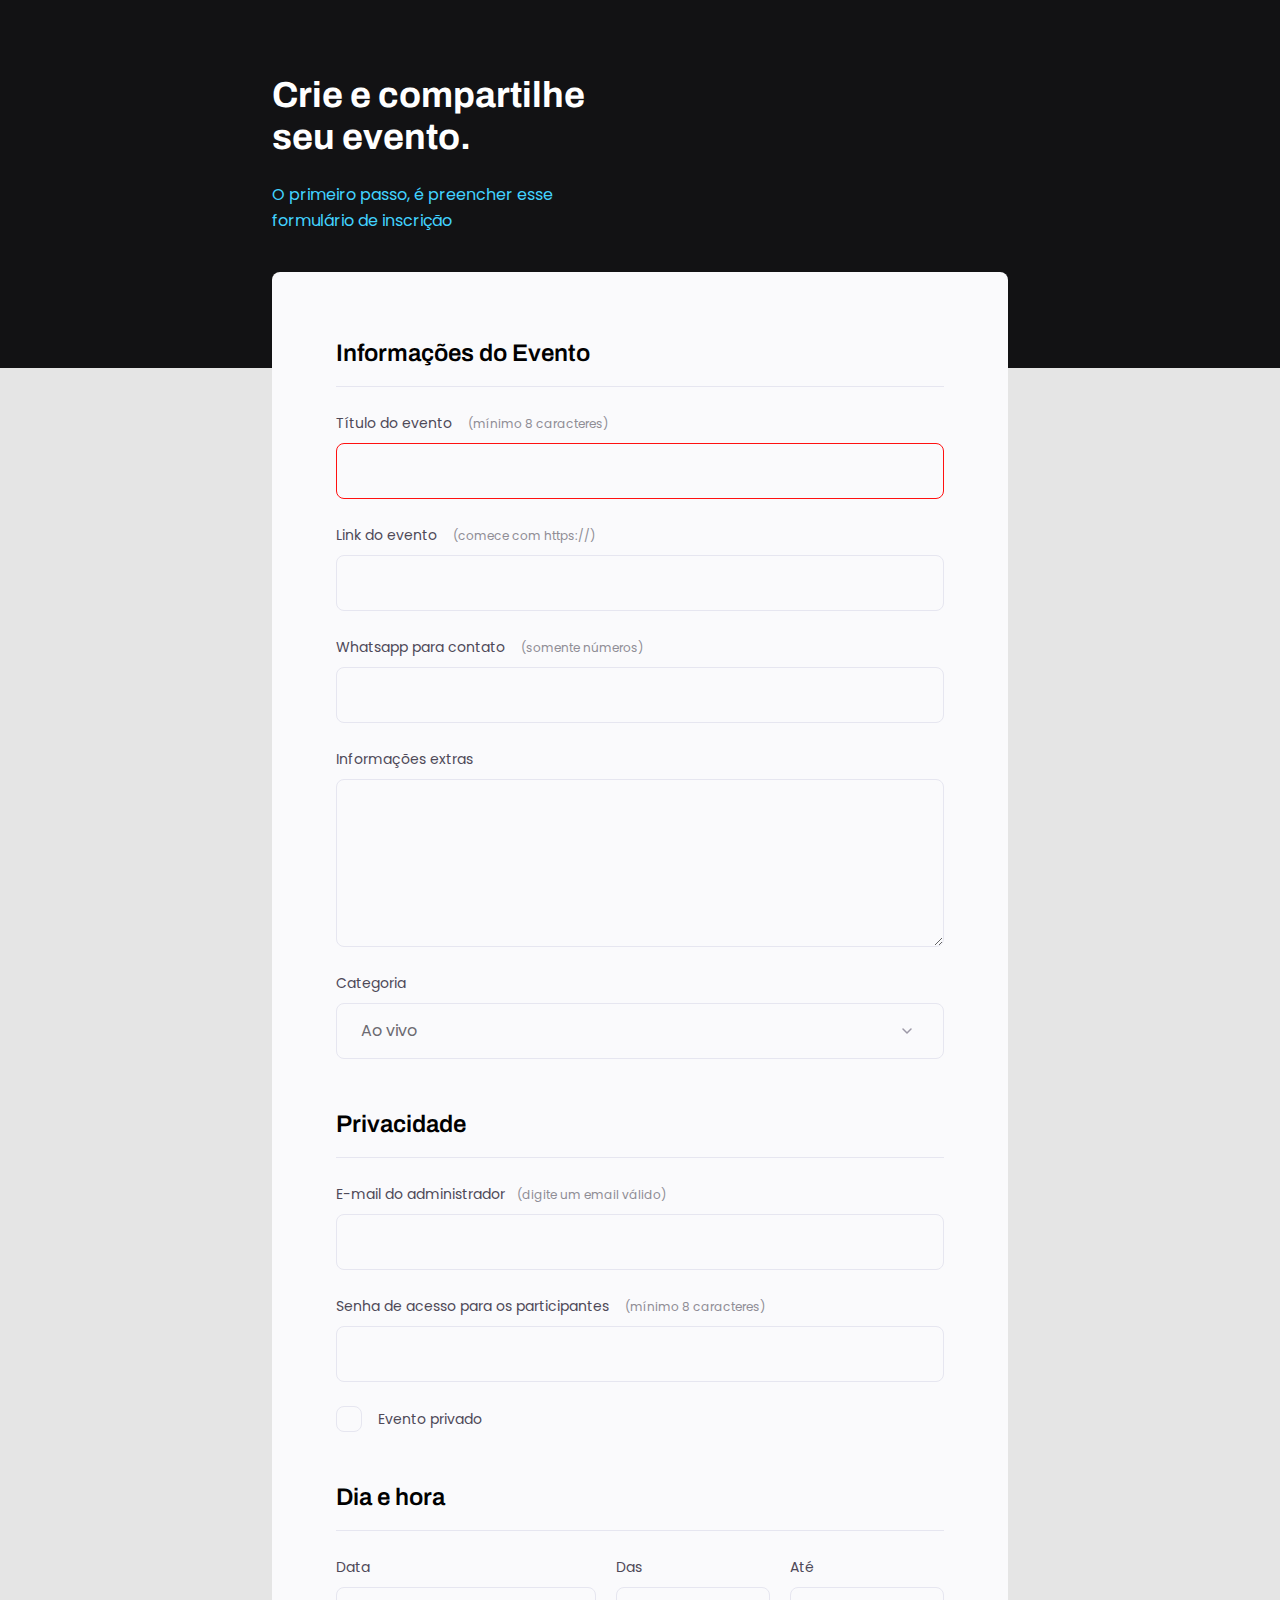
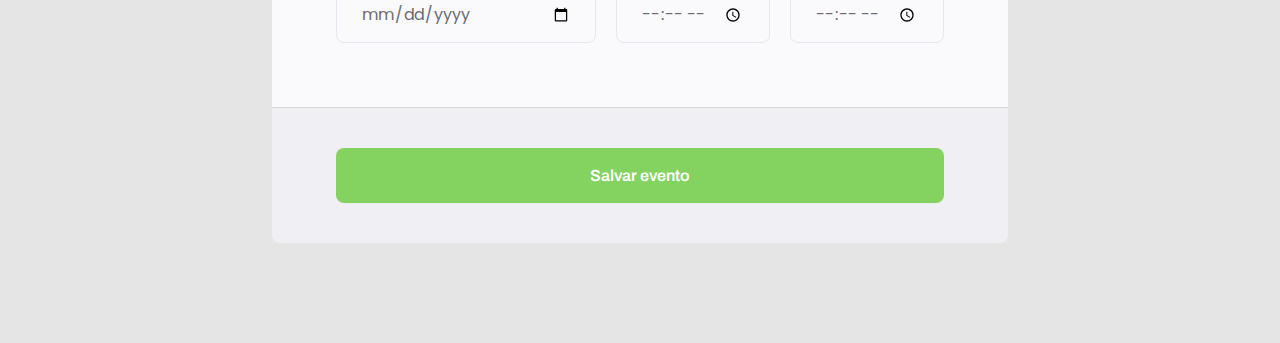
<file: index.html>
<!DOCTYPE html>
<html lang="pt-br">
<head>
    <link rel="preconnect" href="https://fonts.googleapis.com">
    <link rel="preconnect" href="https://fonts.gstatic.com" crossorigin>
    
    <meta charset="UTF-8">
    <meta name="viewport" content="width=device-width, initial-scale=1.0">
    <title>Crie seu evento</title>

    <link rel="stylesheet" href="style.css">

    <link href="https://fonts.googleapis.com/css2?family=Archivo:wght@600;700&family=Poppins&display=swap" rel="stylesheet">
</head>
<body>
    <div class="page">
    <header>
        <h1>Crie e compartilhe seu evento.</h1>
        <p>O primeiro passo, é preencher esse formulário de inscrição</p>
    </header>
    <form id="my-form">

        <fieldset>
            <div class="fieldset-wrapper">
                <legend>Informações do Evento</legend>

                <div class="input-wrapper">
                    <label for="event-title">Título do evento <span>(mínimo 8 caracteres)</span></label>
                    <input 
                      type="text" 
                      id="event-title" 
                      required 
                      minlength="8" />
                </div>    
    
                <div class="input-wrapper">
                    <label for="event-link">Link do evento <span>(comece com https://)</span></label>
                    <input type="url" id="event-link" />
                </div>    

                <div class="input-wrapper">
                    <label for="event-whatsapp">Whatsapp para contato <span>(somente números)</span></label>
                    <input type="number" id="event-whatsapp" />
                </div>    

                <div class="input-wrapper">
                    <label for="event-link">Informações extras</label>
                    <textarea id="event-info"></textarea>
                </div>    

                <div class="input-wrapper">
                    <label for="event-category">Categoria</label>
                    <select id="event-category">
                        <option value="live">Ao vivo</option>
                        <option value="podcast">Podcast</option>
                        <option value="mentorship">Mentoria</option>
                     </select>   
                </div>    
            </div>         
        </fieldset>


        <fieldset>
            <div class="fieldset-wrapper">
                <legend>Privacidade</legend>

                <div class="input-wrapper">
                    <label for="event-email">E-mail do administrador<span>(digite um email válido)</span></label>
                    <input type="email" id="event-email" />
                </div>    

                <div class="input-wrapper">
                    <label for="event-password">Senha de acesso para os participantes <span>(mínimo 8 caracteres)</span></label>
                    <input 
                     type="password" 
                     id="event-password"  
                     minlength="8"/>
                </div>  
                
                <div class="checkbox-wrapper">
                    <input type="checkbox" id="event-private" />
                    <label for="event-private">Evento privado</label>
                </div>    
            
            </div>
        </fieldset>


        <fieldset>
            <div class="fieldset-wrapper">
                <legend>Dia e hora</legend>

                <div class="col-3">
                    <div class="input-wrapper">
                        <label for="event-date">Data</label>
                        <input type="date" id="event-date" />
                    </div>    
    
                    <div class="input-wrapper">
                        <label for="event-begin">Das</label>
                        <input type="time" id="event-begin" />
                    </div>    

                    <div class="input-wrapper">
                        <label for="event-end">Até</label>
                        <input type="time" id="event-end" />
                    </div>    
                </div>


            </div>
        </fieldset>
    </form>
    <footer>
        <input 
         class="button" 
         type="submit" 
         form="my-form"
         value="Salvar evento">
    </footer>
    </div>
</body>
</html>
</file>
<file: style.css>
* {
    margin: 0;
    padding: 0;
    box-sizing: border-box;
}

body, input, select, textarea {
    font-family: 'Poppins', sans-serif;
}

body {
    background: #e5e5e5;
}

body::before {
    content: '';
    width: 100%;
    height: 368px;

    position: absolute;
    top: 0;
    left: 0;
    z-index: -1;
    background: #121214;
}

.page {
    width: 736px;
    margin: auto;
}

header {
    width: 319px;

    margin-top: 74px;

}

header h1 {
    font-family: 'Archivo', sans-serif;
    font-weight: bold;
    font-size: 36px;
    line-height: 42px;
    color: white;

    margin-bottom: 24px;
}
header p {
    font-size: 16px;
    line-height: 26px;

    color: #42d3ff;
}

form {
    margin-top: 38px;
    background: #fafafc;
    border-radius: 8px 8px 0 0;
    min-height: 300px;

    padding: 64px;

    display: flex;
    flex-direction: column;
    gap: 48px;
}

fieldset {
    border: none;
}

.fieldset-wrapper {
    display: flex;
    flex-direction: column;
    gap: 24px;

}

fieldset legend {
    font-family: 'Archivo', sans-serif;
    font-weight: 600;
    font-size: 24px;
    line-height: 34px;

    width: 100%;
    
    border-bottom: 1px solid #e6e6f0;
    padding-bottom: 16px;
}

.input-wrapper {
    display: flex;
    flex-direction: column;
}

.input-wrapper label,
.checkbox-wrapper label {
font-size: 14px;
line-height: 24px; 

color: #4e4958;

margin-bottom: 8px;
}


.input-wrapper label span {
    margin-left: 12px;

    font-size: 12px;
    line-height: 20px;

    color: #8f8d95;
}

.input-wrapper label span:hover {
    color: #6c6a71;
}

.input-wrapper input, 
.input-wrapper textarea, 
.input-wrapper select {
    background: #fafafc;

    border: 1px solid #e6e6f0;
    border-radius: 8px;

    height: 56px;

    padding: 0 24px;

    font-size: 16px;
    line-height: 26px;

    color: #6c6a71;
    }

    .input-wrapper textarea {
        padding: 0;
        height: 168px;
    }

    .input-wrapper select {
        appearance: none;
        -webkit-appearance: none;

        background-image: url("data:image/svg+xml,%3Csvg width='24' height='24' viewBox='0 0 24 24' fill='none' xmlns='http://www.w3.org/2000/svg'%3E%3Cg clip-path='url(%23clip0_1_54)'%3E%3Cpath d='M8 10L12 14L16 10' stroke='%239C98A6' stroke-width='1.5' stroke-linecap='round' stroke-linejoin='round'/%3E%3C/g%3E%3Cdefs%3E%3CclipPath id='clip0_1_54'%3E%3Crect width='24' height='24' fill='white'/%3E%3C/clipPath%3E%3C/defs%3E%3C/svg%3E%0A");
        background-repeat: no-repeat;
        background-position: right 24px top 50%;
    }

   .col-3 {
    display: flex;
    gap: 20px;
   } 

   .col-3 > div:nth-child(1) {
    width: 100%;
   }

   .checkbox-wrapper {
    position: relative;
   }

   .checkbox-wrapper label {
    display: flex;
    align-items: center;
    gap: 16px;

    margin: 0;
   }

   .checkbox-wrapper input {
    position: absolute;
    top: 0;
    left: 0;
    width: 24px;
    height: 24px;

    opacity: 0;
   }

   .checkbox-wrapper label::before {
    content: '';
    width: 24px;
    height: 24px;
    display: block;

    border: 1px solid #e6e6f0;
    border-radius: 8px;
   }

   .checkbox-wrapper input:checked + label::before {
    background-image: url("data:image/svg+xml,%3Csvg width='24' height='24' viewBox='-3 -3 24 24' fill='none' xmlns='http://www.w3.org/2000/svg'%3E%3Cpath d='M6 11.17L1.83 7L0.410004 8.41L6 14L18 2L16.59 0.589996L6 11.17Z' fill='%2342D3FF'/%3E%3C/svg%3E%0A");
}

.checkbox-wrapper input:focus + label::before {
    outline: 2px solid black;
}

footer {
    background: #f0f0f4;

    height: 136px;

    display: flex;
    flex-direction: column;

    padding: 40px 64px;

    margin-bottom: 100px;

    border-top: 1px solid #d6d6d6;
    border-radius: 0 0 8px 8px;
}

footer .button {
    height: 56px;
    background: #84d361;
    border: 0;
    border-radius: 8px;

    font-family: 'Archivo';

    font-weight: 600;
    font-size: 16px;
    line-height: 26px;


    color: #ffffff;
}

footer .button:hover {
    background: #318e09;
    cursor: pointer;
}

input:invalid {
    border: 1px solid #ff1010;
}
</file>
